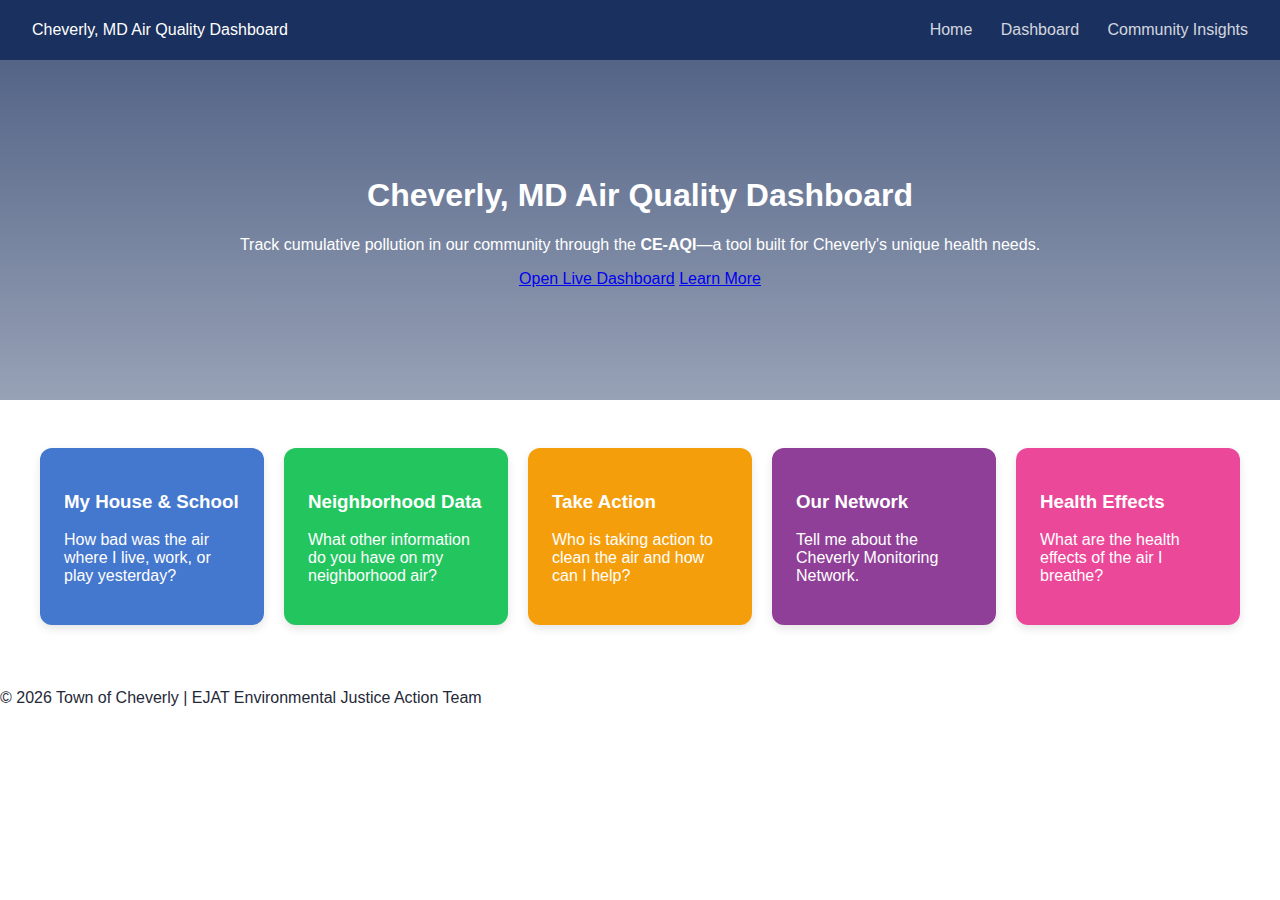
<file: index.html>
<!DOCTYPE html>
<html lang="en">
<head>
  <meta charset="UTF-8" />
  <meta name="viewport" content="width=device-width, initial-scale=1.0" />
  <title>Cheverly, MD Air Quality Dashboard</title>
  <link rel="stylesheet" href="style.css" />
</head>
<body>
  <header class="topbar">
    <div class="brand">Cheverly, MD Air Quality Dashboard</div>
    <nav class="nav">
      <a href="index.html">Home</a>
      <a href="dashboard.html">Dashboard</a>
      <a href="writeup.html">Community Insights</a>
    </nav>
  </header>

  <section class="hero hero--image">
    <div class="hero__content">
      <h1>Cheverly, MD Air Quality Dashboard</h1>
      <p class="lead">
        Track cumulative pollution in our community through the <b>CE-AQI</b>—a tool built for Cheverly's unique health needs.
      </p>
      <p>
        <a class="btn btn--primary" href="dashboard.html">Open Live Dashboard</a>
        <a class="btn btn--ghost" href="writeup.html">Learn More</a>
      </p>
    </div>
  </section>

  <main class="container">
    <section class="tiles tiles--five">
      <a class="tile tile--blue" href="dashboard.html">
        <h3>My House & School</h3>
        <p>How bad was the air where I live, work, or play yesterday?</p>
      </a>
      <a class="tile tile--green" href="dashboard.html">
        <h3>Neighborhood Data</h3>
        <p>What other information do you have on my neighborhood air?</p>
      </a>
      <a class="tile tile--orange" href="writeup.html#action">
        <h3>Take Action</h3>
        <p>Who is taking action to clean the air and how can I help?</p>
      </a>
      <a class="tile tile--purple" href="writeup.html#network">
        <h3>Our Network</h3>
        <p>Tell me about the Cheverly Monitoring Network.</p>
      </a>
      <a class="tile tile--pink" href="writeup.html#health">
        <h3>Health Effects</h3>
        <p>What are the health effects of the air I breathe?</p>
      </a>
    </section>
  </main>

  <footer class="footer">
    <p>© 2026 Town of Cheverly | EJAT Environmental Justice Action Team</p>
  </footer>
</body>
</html>
</file>
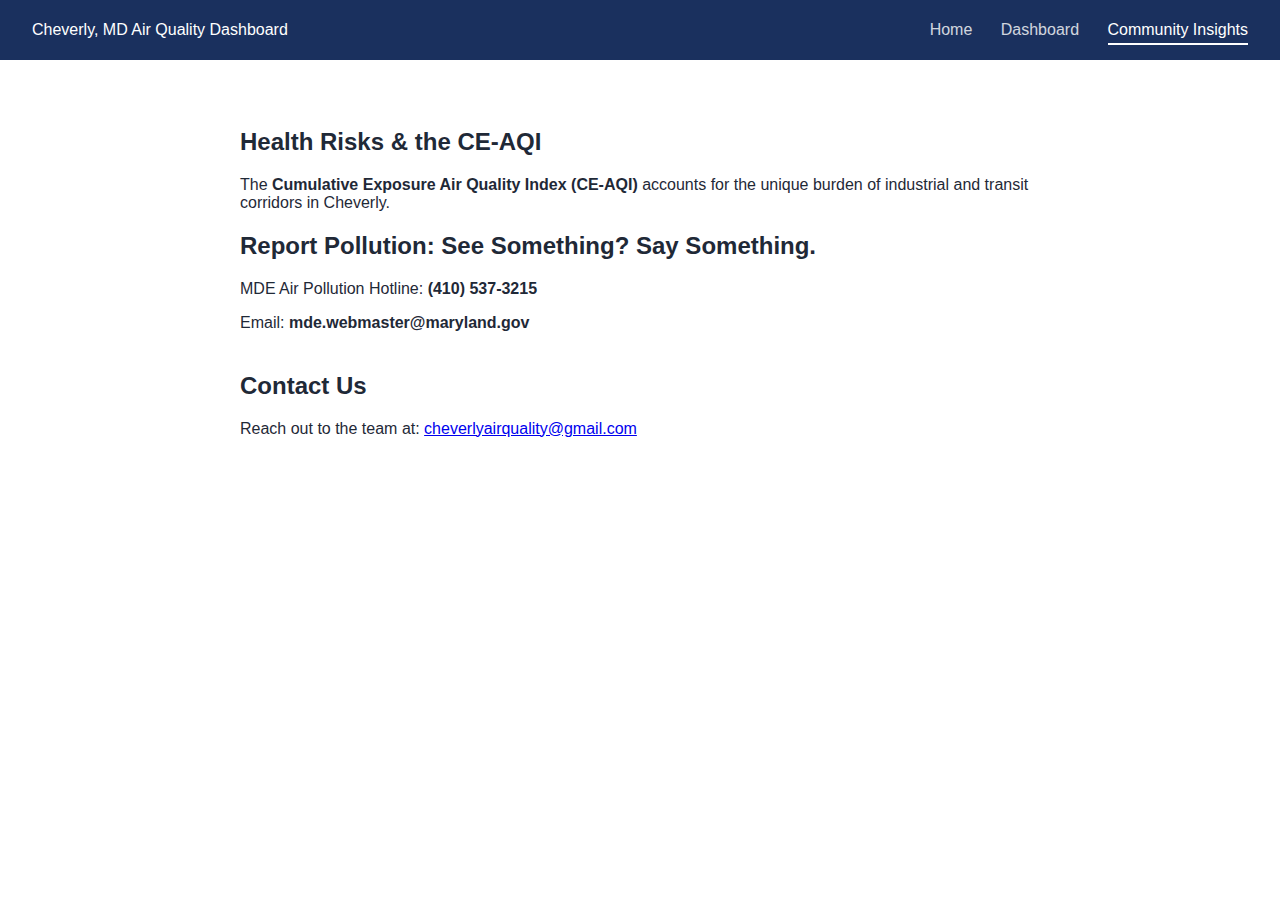
<file: writeup.html>
<!DOCTYPE html>
<html lang="en">
<head>
  <meta charset="UTF-8">
  <meta name="viewport" content="width=device-width, initial-scale=1.0">
  <title>Insights - Cheverly Air Quality</title>
  <link rel="stylesheet" href="style.css">
</head>
<body>
  <header class="topbar">
    <div class="brand">Cheverly, MD Air Quality Dashboard</div>
    <nav class="nav">
      <a href="index.html">Home</a>
      <a href="dashboard.html">Dashboard</a>
      <a href="writeup.html" class="active">Community Insights</a>
    </nav>
  </header>

  <main class="container" style="max-width: 800px;">
    <section id="health">
      <h2>Health Risks & the CE-AQI</h2>
      <p>The <b>Cumulative Exposure Air Quality Index (CE-AQI)</b> accounts for the unique burden of industrial and transit corridors in Cheverly.</p>
    </section>

    <section id="action" class="action-card">
      <h2>Report Pollution: See Something? Say Something.</h2>
      <p>MDE Air Pollution Hotline: <b>(410) 537-3215</b></p>
      <p>Email: <b>mde.webmaster@maryland.gov</b></p>
    </section>

    <section id="contact" style="margin-top: 40px;">
      <h2>Contact Us</h2>
      <p>Reach out to the team at: <a href="mailto:cheverlyairquality@gmail.com">cheverlyairquality@gmail.com</a></p>
    </section>
  </main>
</body>
</html>
</file>
<file: style.css>
:root {
  --brand-navy: #1a305e;
  --search-blue: #4477ce;
  --orange: #f59e0b;
  --red: #ff0000;
  --purple: #8f3f97;
  --paper: #ffffff;
  --ink: #1f2937;
}

body {
  margin: 0;
  font-family: "Segoe UI", Roboto, sans-serif;
  background: var(--paper);
  color: var(--ink);
}

.topbar {
  background: var(--brand-navy);
  color: #fff;
  padding: 1rem 2rem;
  display: flex;
  justify-content: space-between;
  align-items: center;
  height: 60px;
  box-sizing: border-box;
}

.topbar .nav a {
  color: #fff;
  text-decoration: none;
  margin-left: 1.5rem;
  opacity: 0.8;
  padding-bottom: 5px;
}

.topbar .nav a.active {
  opacity: 1;
  border-bottom: 2px solid white;
}

.hero--image {
  background: linear-gradient(180deg, rgba(26,48,94,0.75), rgba(26,48,94,0.45)),
              url("https://farm3.static.flickr.com/2249/2024469141_cbcd98a5b7.jpg") center/cover;
  padding: 6rem 1rem;
  color: white;
  text-align: center;
}

.container { max-width: 1200px; margin: 0 auto; padding: 3rem 1.5rem; }

.tiles {
  display: grid;
  gap: 20px;
  grid-template-columns: repeat(auto-fit, minmax(200px, 1fr));
}

.tile {
  color: white;
  padding: 1.5rem;
  border-radius: 12px;
  text-decoration: none;
  transition: transform 0.2s;
  box-shadow: 0 4px 10px rgba(0,0,0,0.1);
}

.tile:hover { transform: translateY(-5px); }

.tile--blue { background: var(--search-blue); }
.tile--green { background: #22c55e; }
.tile--orange { background: var(--orange); }
.tile--purple { background: var(--purple); }
.tile--pink { background: #ec4899; }

.card {
  background: white;
  padding: 15px;
  border-radius: 8px;
  border: 1px solid #ddd;
  margin-bottom: 12px;
}

.health-msg {
  padding: 10px;
  background: #fff9e6;
  border: 1px solid #f59e0b;
  border-radius: 4px;
}

input, select, button {
  width: 100%;
  padding: 10px;
  margin-top: 8px;
  border-radius: 4px;
  border: 1px solid #ccc;
  box-sizing: border-box;
}

button { background: var(--search-blue); color: white; border: none; font-weight: bold; cursor: pointer; }
</file>
